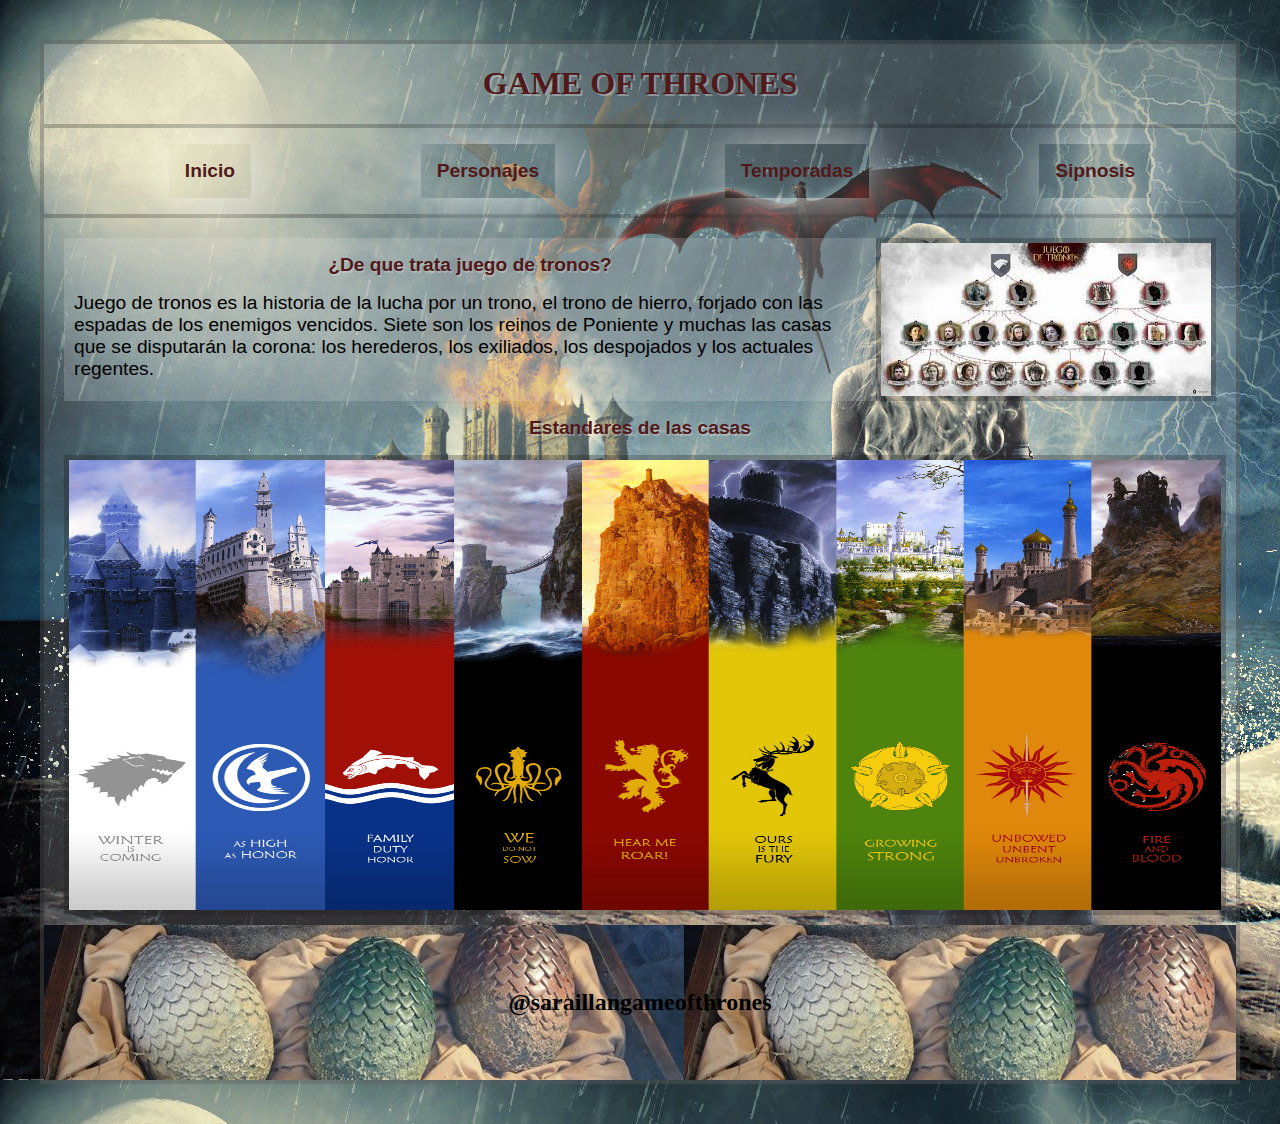
<file: index.html>
<!DOCTYPE html>
<html lang="en">

<head>
    <meta charset="UTF-8">
    <meta http-equiv="X-UA-Compatible" content="IE=edge">
    <meta name="viewport" content="width=device-width, initial-scale=1.0">
    <title>Document</title>
    <link rel="stylesheet" href="css/style.css">
    <link rel="stylesheet" href="css/all.css">
    <link rel="stylesheet" href="../css/menu.css">
    <link rel="stylesheet" href="../css/footer.css">
</head>

<body>
    <div class="container">
        <!-- TITTLE PÁGINA -->
        <header class="header">

            <div class="box__tittle">
                <h1 class="tittle">
                    GAME OF THRONES
                </h1>

            </div>

            <!-- Menú Página -->
            <div class="menu">
                <nav class="nav">
                    <ul class="nav__list">
                        <li class="list_item"><a href="../index.html" class="nav_link">Inicio</a></li>
                        <li class="list_item"><a href="historia.html" class="nav_link">Personajes</a></li>
                        <li class="list_item"><a href="museos.html" class="nav_link">Temporadas</a></li>
                        <li class="list_item"><a href="monumentos_historicos.html" class="nav_link">Sipnosis</a></li>

                    </ul>
                </nav>
            </div>

        </header>

        <main class="main">

            <article class="article">

                <div class="box__text">
                    <h2 class="tittle__text">¿De que trata juego de tronos?</h2>
                    <p class="text">Juego de tronos es la historia de la lucha por un trono, el trono de hierro,
                        forjado con las espadas
                        de los enemigos vencidos. Siete son los reinos de Poniente y muchas las casas que se disputarán
                        la
                        corona: los herederos, los exiliados, los despojados y los actuales regentes.</p>
                </div>

                <img class="article__img" src="/assets/imagenes/arbol.jpg" alt="">
            </article>
            <h2 class="tittle__text">Estandares de las casas</h2>
            <article>
                <div class="box__img">
                    <img class="img" src="/assets/imagenes/casas.jpg" alt="">
                </div>

            </article>



        </main>

        <footer class="footer">
            <!-- Pie de página -->

                <p class="pie__footer">@saraillangameofthrones</p>

        </footer>


    </div>

    <script src="./js/script.js"></script>
</body>

</html>
</file>
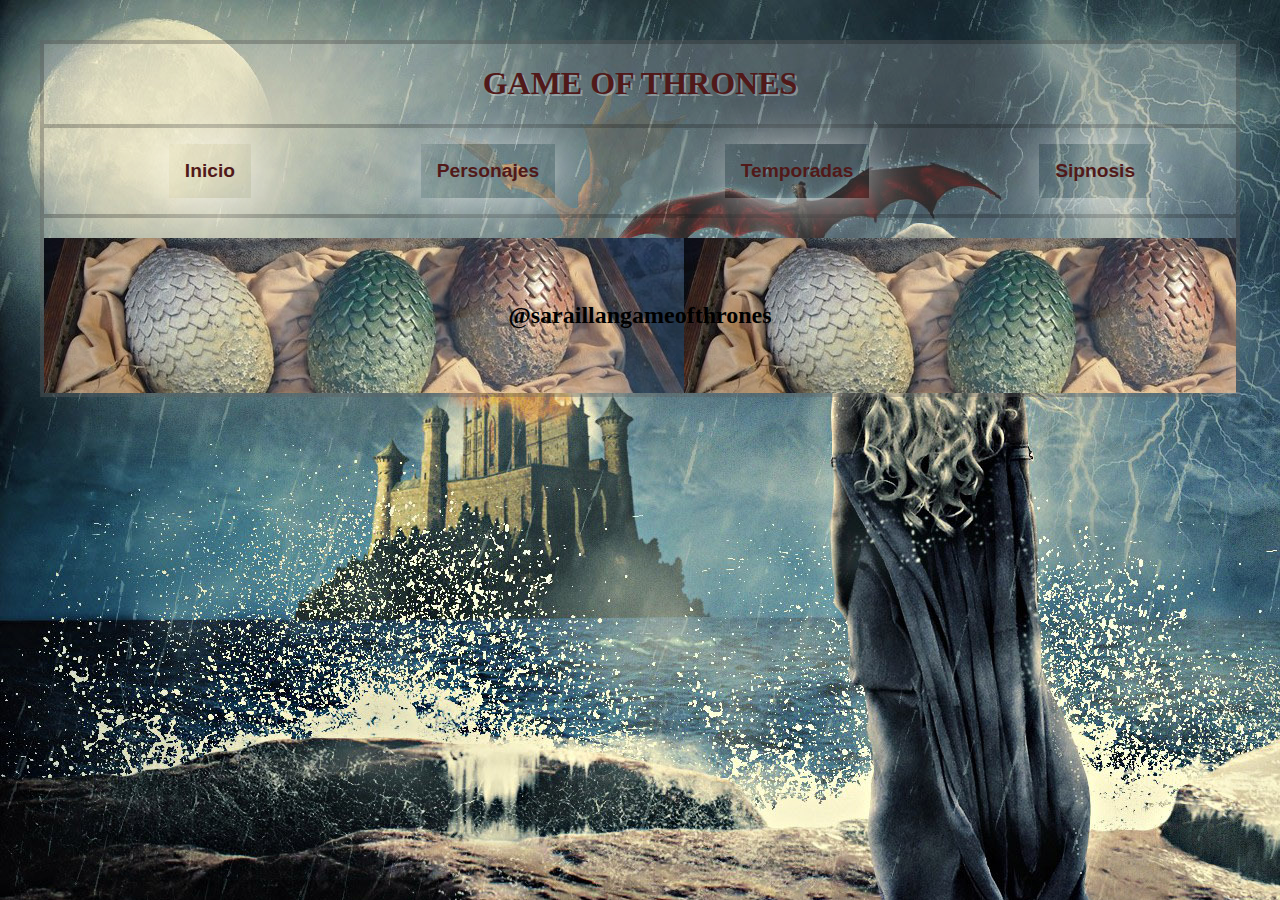
<file: personajes.html>
<!DOCTYPE html>
<html lang="en">

<head>
    <meta charset="UTF-8">
    <meta http-equiv="X-UA-Compatible" content="IE=edge">
    <meta name="viewport" content="width=device-width, initial-scale=1.0">
    <title>Document</title>
    <link rel="stylesheet" href="css/style.css">
    <link rel="stylesheet" href="css/all.css">
    <link rel="stylesheet" href="../css/menu.css">
    <link rel="stylesheet" href="../css/footer.css">
</head>

<body>
    <div class="container">
        <!-- TITTLE PÁGINA -->
        <header class="header">

            <div class="box__tittle">
                <h1 class="tittle">
                    GAME OF THRONES
                </h1>

            </div>

            <!-- Menú Página -->
            <div class="menu">
                <nav class="nav">
                    <ul class="nav__list">
                        <li class="list_item"><a href="../index.html" class="nav_link">Inicio</a></li>
                        <li class="list_item"><a href="historia.html" class="nav_link">Personajes</a></li>
                        <li class="list_item"><a href="museos.html" class="nav_link">Temporadas</a></li>
                        <li class="list_item"><a href="monumentos_historicos.html" class="nav_link">Sipnosis</a></li>

                    </ul>
                </nav>
            </div>

        </header>

        <main class="main">
        
  



        </main>

        <footer class="footer">
            <!-- Pie de página -->

                <p class="pie__footer">@saraillangameofthrones</p>

        </footer>


    </div>

    <script src="./js/script.js"></script>
</body>

</html>
</file>
<file: css/style.css>
/* fondo Página */
body {
    margin: 0 auto;
    background-image: url(../assets/imagenes/fondo.jpg);
    background-color: black;
}

.container {
    border: 4px solid rgba(13, 11, 11, 0.241);
    margin: 40px;
    background-color: rgba(245, 238, 238, 0.184);

}

/* Titulo página */
.box__tittle {
    border-bottom: 4px solid rgba(13, 11, 11, 0.241);
    text-align: center;
    font-family: Georgia, 'Times New Roman', Times, serif;
    color: rgb(81, 25, 25);
    text-shadow: 2px 2px 0rem rgba(255, 255, 255, 0.322);

}

/* Main */

main {
    margin: 20px;

}

.box__text {

    background-color: rgba(245, 238, 238, 0.184);;
}


.article {
    display: flex;
    justify-content: space-around;

}

.text {
    font-family: Verdana, Geneva, Tahoma, sans-serif;
    font-size: 1.2rem;
    margin: 10px;



}



.tittle__text {
    text-align: center;
    font-family: Verdana, Geneva, Tahoma, sans-serif;
    font-size: 1.2rem;
    color: rgb(81, 25, 25);
    text-shadow: 1px 2px 0px rgba(255, 243, 243, 0.299);

}

.article__img {
    border: 5px solid #1e181847;
}

.box__img {
    height: 450px;
    width: 100%;
}

.img {
    height: 100%;
    width: 100%;
    border: 5px solid #1e181847;
}
</file>
<file: css/menu.css>
.nav__list {
    display: flex;
    justify-content: space-around;
    list-style: none;
    text-decoration: none;

}

a {
    text-decoration: none;
    color: rgb(81, 25, 25);


}

.list_item {
    font-size: 1.2em;
    font-family: Verdana, Geneva, Tahoma, sans-serif;
    box-shadow: 3px 3px 50px rgba(255, 255, 255, 0.705);
    padding: 1rem;
    font-weight: bolder;
   
}


.list_item:hover {
 
    box-shadow: 3px 3px 50px rgba(159, 51, 51, 0.705);
    background-image: url(/assets/imagenes/fondo.jpg);
}
.menu{
    border-bottom: 4px solid rgba(13, 11, 11, 0.241);
}
</file>
<file: css/footer.css>
.footer{
    text-align: center;
    background-image: url(/assets/imagenes/fondo1.jpg);
    
    padding: 20px;
    
}

.pie__footer{
    font-size: 1.5rem;
    font-family: Georgia, 'Times New Roman', Times, serif;
    font-weight: bolder;
    padding: 20px;
    margin-left: 2200x;

}

.pie__footer:hover{
    color: rgba(28, 66, 23, 0.72);
}
</file>
